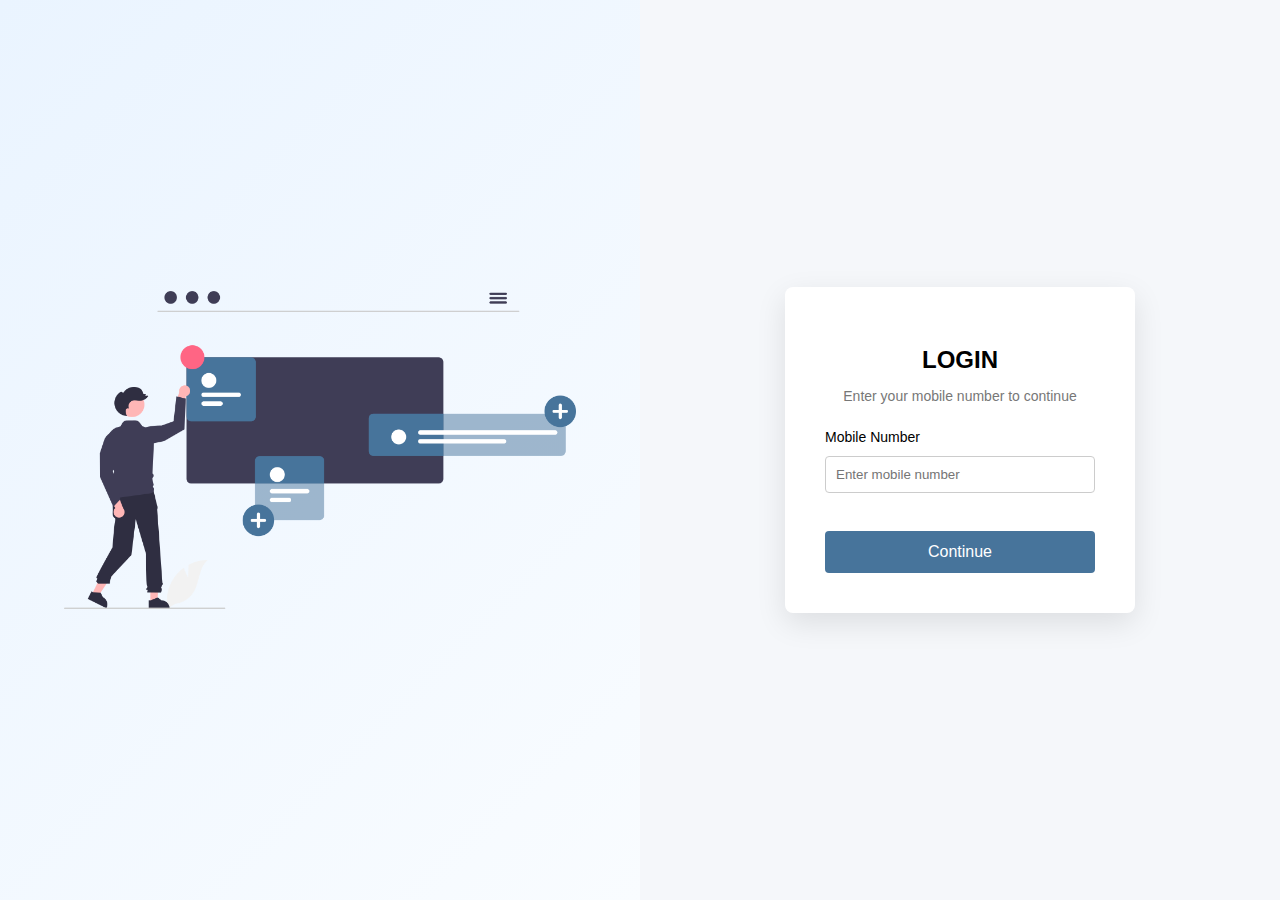
<file: index.html>
<!-- index.html -->
<!DOCTYPE html>
<html lang="en">

<head>
  <meta charset="UTF-8" />
  <title>candidateForm</title>
  <link rel="stylesheet" href="styles.css" />
</head>

<body>

  <nav class="top-nav">
    <div class="nav-left">
      <span class="app-title">Candidate Registration Form</span>
    </div>
    <div class="nav-right">
      <img src="logo.png" alt="Natco Pharma Logo" class="nav-logo">
    </div>
  </nav>

  <div class="layout">

    <!-- LEFT SIDEBAR -->
    <aside class="sidebar">
      <h3 class="sidebar-title">About you</h3>
      <ul class="step-menu">
        <li onclick="goToStep(0)">Personal</li>
        <li onclick="goToStep(1)">Family Details</li>
        <li onclick="goToStep(2)">Education & Skills</li>
        <li onclick="goToStep(3)">Experience</li>
        <li onclick="goToStep(4)">Salary & Declaration</li>
        <li onclick="goToStep(5)">Mediclaim Circular</li> <!-- ✅ NEW -->
      </ul>

    </aside>

    <div class="container">
      <form id="candidateForm">
        <!-- STEP PROGRESS BAR -->
        <div class="stepper">
          <div class="stepper-line"></div>

          <div class="stepper-step">1</div>
          <div class="stepper-step">2</div>
          <div class="stepper-step">3</div>
          <div class="stepper-step">4</div>
          <div class="stepper-step">5</div>
          <div class="stepper-step">6</div>
        </div>
        <!-- ================= STEP 1 ================= -->
        <section class="form-step active">

          <h3 class="section-title">Personal & KYC Details</h3>
          <input type="hidden" id="employeeId" name="employeeId">
          <!-- Name Row -->
          <div class="grid-2">
            <div class="form-field">
              <label>First Name</label>
              <input type="text" id="firstName" name="firstName">
            </div>
            <div class="form-field">
              <label>Last Name</label>
              <input type="text" id="lastName" name="lastName">
            </div>
          </div>

          <!-- DOB / POB -->
          <div class="grid-3">
            <div class="form-field">
              <label>Date of Birth</label>
              <input type="date" id="dob" name="dob">
            </div>
            <div class="form-field">
              <label>Place of Birth</label>
              <input type="text" pattern="[a-zA-Z ]+" id="placeOfBirth" name="placeOfBirth">
            </div>
            <div class="form-field">
              <label>Age</label>
              <input type="number" placeholder="Should be above 18" id="age" name="age" readonly>
            </div>
          </div>

          <!-- Gender -->
          <div class="gender-group">
            <label class="group-label">Gender</label>
            <div class="radio-inline">
              <label>
                <input type="radio" name="gender" value="Male">
                Male
              </label>

              <label>
                <input type="radio" name="gender" value="Female">
                Female
              </label>
            </div>
          </div>



          <!-- Personal Info -->
          <div class="grid-3">
            <div class="form-field">
              <select id="state" name="state">
                <option value="">Select State</option>
                <option value="Telangana">Telangana</option>
                <option value="Kerala">Kerala</option>
              </select>
            </div>

            <div class="form-field">
              <input placeholder="Religion" id="religion" name="religion">
            </div>

            <div class="form-field">
              <input placeholder="Nationality" id="nationality" name="nationality">
            </div>
          </div>


          <div class="grid-2">
            <div class="form-field">
              <input placeholder="Father's Name" id="fatherName" name="fatherName">
            </div>
            <div class="form-field">
              <input placeholder="Mother's Name" id="motherName" name="motherName">
            </div>
          </div>

          <!-- Marriage -->
          <div class="grid-3">
            <div class="form-field">
              <select id="maritalStatus" name="maritalStatus">
                <option value="">MaritalStatus</option>
                <option value="Single">Single</option>
                <option value="Married">Married</option>
              </select>
            </div>
            <div class="form-field">
              <input type="date" id="marriageDate" name="marriageDate">
            </div>

            <div class="form-field">
              <input type="number" id="childrenCount" placeholder="No. of Children" name="childrenCount">
            </div>
          </div>

          <!-- Address -->
          <h4>Contact & Address</h4>

          <div class="grid-2">
            <div class="form-field">
              <input placeholder="Permanent Address" id="permanentAddress" name="permanentAddress">
            </div>

            <div class="form-field">
              <input type="tel" placeholder="Permanent Mobile Number" id="mobile1" class="mobile-input" maxlength="10"
                inputmode="numeric" name="permanentMobile" readonly>
            </div>
          </div>


          <!-- Physical -->
          <h4>Physical Details</h4>
          <div class="grid-3">
            <div class="form-field">
              <input placeholder="Height (Feet'inches)" id="heightFeet" name="heightFeet">
            </div>
            <div class="form-field">
              <input placeholder="Weight (kg)" id="weight" name="weight">
            </div>
          </div>

          <div class="grid-2">
            <div class="form-field">
              <input placeholder="Identification Marks" id="identification" name="identificationMarks">
            </div>
            <div class="form-field">
              <input placeholder="Eyesight" id="eyesight" name="eyesight">
            </div>
          </div>

          <div class="grid-3">
            <div class="form-field">
              <select id="bloodGroup" name="bloodGroup">
                <option value="">Select Blood Group</option>
                <option>A+</option>
                <option>A-</option>
                <option>B+</option>
                <option>B-</option>
                <option>AB+</option>
                <option>AB-</option>
                <option>O+</option>
                <option>O-</option>
              </select>
            </div>
            <div class="form-field">
              <select id="disability" name="disability">
                <option value="">Select Physical Disability</option>
                <option>No Disability</option>
                <option>Yes</option>
              </select>
            </div>
            <div class="form-field">
              <select id="illness" name="illness">
                <option value="">select illness</option>
                <option>No Prolonged Illness</option>
                <option>Yes</option>
              </select>
            </div>
          </div>

          <div class="grid-2">
            <div class="illness-fields">
              <input placeholder="Illness Name" id="illnessName" name="illnessName">
            </div>

            <div class="illness-fields">
              <input placeholder="Illness Duration" id="illnessDuration" name="illnessDuration">
            </div>

          </div>

          <!-- KYC Details -->
          <h4>KYC Details</h4>

          <div class="grid-3">
            <div class="form-field">
              <!-- Real value stored here -->
              <input type="hidden" id="pan" name="pan">
              <!-- Masked UI input -->
              <input type="text" id="panDisplay" placeholder="PAN Number">
            </div>

            <div class="form-field">
              <input type="hidden" id="aadhaar" name="aadhaar">
              <input type="text" id="aadhaarDisplay" placeholder="Aadhaar Number">
            </div>

          </div>

          <div class="grid-3">
            <div class="form-field">
              <input type="text" placeholder="Bank Name" id="bankName" name="bankName">
            </div>
            <div class="form-field">
              <input type="hidden" id="bankAccount" name="bankAccount">
              <input type="text" id="bankAccountDisplay" placeholder="Account Number">
            </div>
          </div>

          <div class="grid-3">
            <div class="form-field">
              <input placeholder="IFSC Code" id="ifsc" name="ifsc">
            </div>
            <div class="form-field">
              <input placeholder="Branch Name" id="branch" name="branch">
            </div>
          </div>
          <div class="form-field">
            <!-- <span class="required"></span> -->
            <input type="email" id="email" name="email" placeholder="Enter Email Address" autocomplete="email">
            <small class="error-text" style="display:none;"></small>
          </div>
          <div class="form-field">
            <input type="tel" placeholder="Mobile Number" id="mobile2" class="mobile-input" maxlength="10"
              inputmode="numeric" name="alternateMobile" readonly>
          </div>
        </section>

        <!-- ================= STEP 2 ================= -->
        <section class="form-step" id="step2">
          <h3 class="section-title">Details of Family Members</h3>

          <table class="family-table">
            <thead>
              <tr>
                <th>S.No</th>
                <th>Relationship</th>
                <th>Name</th>
                <th>DOB</th>
                <th>Dependent</th>
                <th>Occupation</th>
                <th>Income</th>
              </tr>
            </thead>

            <tbody id="familyTableBody">
              <tr>
                <td>1</td>

                <td>
                  <div class="form-field">
                    <select name="family[0][relationship]">
                      <option value="">Select</option>
                      <option value="Father">Father</option>
                      <option value="Mother">Mother</option>
                      <option value="Brother">Brother</option>
                      <option value="Sister">Sister</option>
                      <option value="Spouse">Spouse</option>
                    </select>
                  </div>
                </td>

                <td>
                  <div class="form-field">
                    <input type="text" name="family[0][name]" placeholder="Full Name" readonly>
                  </div>
                </td>

                <td>
                  <div class="form-field">
                    <input type="date" name="family[0][dob]">
                  </div>
                </td>

                <td>
                  <div class="form-field">
                    <select name="family[0][dependent]">
                      <option value="">Select</option>
                      <option>Yes</option>
                      <option>No</option>
                    </select>
                  </div>
                </td>

                <td>
                  <div class="form-field">
                    <input type="text" name="family[0][occupation]" placeholder="Occupation" required>
                  </div>
                </td>

                <td>
                  <div class="form-field">
                    <input type="number" name="family[${index}][income]" min="0" max="999999">
                  </div>
                </td>
              </tr>
            </tbody>
          </table>

          <div class="add-row">
            <button type="button" onclick="addFamilyRow()">Add Row</button>
            <br><br>
          </div>
        </section>

        <!-- ================= STEP 3 ================= -->
        <section class="form-step">

          <h3 class="section-title">Education & Qualifications</h3>

          <div class="education-section">

            <!-- ================= FIXED GRADUATION ================= -->
            <h4>Graduation</h4>
            <div class="graduation-wrapper">

              <!-- First Fixed Graduation Table (NO DELETE) -->
              <table class="education-table">
                <thead>
                  <tr>
                    <th>College Name</th>
                    <th>Board / University</th>
                    <th>Degree</th>
                    <th>Stream</th>
                    <th>Joining Year</th>
                    <th>Leaving Year</th>
                    <th>Aggregate %</th>
                  </tr>
                </thead>
                <tbody>
                  <tr>
                    <td><input type="text" name="grad_college[]"></td>
                    <td><input type="text" name="grad_board[]"></td>
                    <td><input type="text" name="grad_degree[]"></td>
                    <td><input type="text" name="grad_stream[]"></td>
                    <td><input type="number" name="grad_joining[]"></td>
                    <td><input type="number" name="grad_leaving[]"></td>
                    <td><input type="number" name="grad_aggregate[]"></td>
                  </tr>
                </tbody>
              </table>

              <!-- Added graduation tables will appear here -->
              <div id="extraGraduations"></div>

            </div>

            <br>

            <!-- ================= INTERMEDIATE ================= -->
            <h4>Intermediate</h4>
            <table class="education-table">
              <thead>
                <tr>
                  <th>College Name</th>
                  <th>Board</th>
                  <th>Stream</th>
                  <th>Joining Year</th>
                  <th>Leaving Year</th>
                  <th>Aggregate %</th>
                </tr>
              </thead>
              <tbody>
                <tr>
                  <td><input type="text" name="inter_college"></td>
                  <td><input type="text" name="inter_board"></td>
                  <td><input type="text" name="inter_stream"></td>
                  <td><input type="number" name="inter_joining"></td>
                  <td><input type="number" name="inter_leaving"></td>
                  <td><input type="number" name="inter_aggregate"></td>
                </tr>
              </tbody>
            </table>

            <br>

            <!-- ================= 10TH ================= -->
            <h4>10th / Schooling</h4>
            <table class="education-table">
              <thead>
                <tr>
                  <th>School Name</th>
                  <th>Board</th>
                  <th>Joining Year</th>
                  <th>Leaving Year</th>
                  <th>Aggregate %</th>
                </tr>
              </thead>
              <tbody>
                <tr>
                  <td><input type="text" name="school_name"></td>
                  <td><input type="text" name="school_board"></td>
                  <td><input type="number" name="school_joining"></td>
                  <td><input type="number" name="school_leaving"></td>
                  <td><input type="number" name="school_aggregate"></td>
                </tr>
              </tbody>
            </table>

            <br>
            <button type="button" id="addEducationBtn">Add Education</button>
          </div>

          <hr>

          <h3 class="section-title">Skills & Personal Attributes</h3>

          <!-- Academic Achievements -->
          <div class="form-field">
            <label>Academic Achievements (if any)</label>
            <textarea placeholder="Mention academic achievements" name="academicAchievements"></textarea>
          </div>

          <!-- Professional Body -->
          <div class="form-field">
            <label>Are you a member of any professional Body/ Society ?</label>
            <select name="memberOfProfessionalBody">
              <option value="">Select</option>
              <option>Yes</option>
              <option>No</option>
            </select>

            <textarea class="conditional-details" placeholder="Give details if YES"></textarea>
          </div>

          <!-- Honors -->
          <div class="form-field">
            <label>Have you received any special Honors/ Scholarship?</label>
            <select name="specialHonors">
              <option value="">Select</option>
              <option>Yes</option>
              <option>No</option>
            </select>

            <textarea class="conditional-details" placeholder="Give details if YES"></textarea>
          </div>

          <!-- Publications -->
          <div class="form-field">
            <label>Details of papers Presented / Publications made.</label>
            <textarea placeholder="Topics, dates, details"></textarea>
          </div>

          <!-- Extra Curricular Activities -->
          <div class="form-field" id="extraCurricularSection">
            <label class="field-label">EXTRA CURRICULAR ACTIVITIES:</label>

            <table class="activity-table">
              <thead>
                <tr>
                  <th>Literary / Cultural</th>
                  <th>Sports</th>
                  <th>Hobbies</th>
                </tr>
              </thead>
              <tbody>
                <tr>
                  <td>
                    <textarea id="activityLiterary" name="activityLiterary" placeholder="Literary / Cultural"
                      rows="5"></textarea>
                  </td>
                  <td>
                    <textarea id="activitySports" name="activitySports" placeholder="Sports" rows="5"></textarea>
                  </td>
                  <td>
                    <textarea id="activityHobbies" name="activityHobbies" placeholder="Hobbies" rows="5"></textarea>
                  </td>
                </tr>
              </tbody>
            </table>

            <!-- ✅ FIELD LEVEL ERROR (REQUIRED) -->
            <small class="error-text" id="extraCurricularError" style="display:none;">
              Enter at least one Extra‑Curricular activity
            </small>
          </div>

          <!-- Languages -->
          <div class="form-field">
            <table class="language-table" id="languageTable">
              <thead>
                <tr>
                  <th>Language</th>
                  <th>Speak</th>
                  <th>Read</th>
                  <th>Write</th>
                  <th>Mother Tongue</th>
                </tr>
              </thead>
              <tbody>
                <!-- Fixed English -->
                <tr>
                  <td>English</td>
                  <td><input type="checkbox" name="lang_english_speak"></td>
                  <td><input type="checkbox" name="lang_english_read"></td>
                  <td><input type="checkbox" name="lang_english_write"></td>
                  <td><input type="radio" name="motherTongue" value="english">
                  </td>
                </tr>

                <!-- Fixed Hindi -->
                <tr>
                  <td>Hindi</td>
                  <td><input type="checkbox" name="lang_hindi_speak"></td>
                  <td><input type="checkbox" name="lang_hindi_read"></td>
                  <td><input type="checkbox" name="lang_hindi_write"></td>
                  <td><input type="radio" name="motherTongue" value="hindi">
                  </td>
                </tr>
              </tbody>
            </table>

            <button type="button" id="addLanguageBtn" class="btn-add">
              + Add Language
            </button>
            <small class="error-text" id="languageError" style="display:none;">
              Select at least one language or add a new one.
            </small>
          </div>


          <!-- Strengths / Weaknesses / Values -->
          <div class="grid-3">
            <div class="form-field">
              <textarea id="strengths" name="strengths" placeholder="List three of your major strengths "></textarea>
            </div>
            <div class="form-field">
              <textarea id="Weaknesses" name="Weaknesses" placeholder="List your major weaknesses "></textarea>
            </div>
            <div class="form-field">
              <textarea id="Values" name="Values"
                placeholder="Mention three things/ concepts/ practices/ ideas etc. that you value most in your life. "></textarea>
            </div>
          </div>
        </section>

        <!-- ================= STEP 4 ================= -->
        <section class="form-step">

          <h3 class="section-title">Experience Details</h3>

          <h4>Total Experience</h4>
          <div class="grid-2">
            <div class="form-field">
              <input type="number" placeholder="Total Experience (Years)" id="expYears" name="expYears">
            </div>
            <div class="form-field">
              <input type="number" placeholder="Total Experience (Months)" id="expMonths" name="expMonths">
            </div>
          </div>

          <hr>

          <div id="employmentHistory">

            <h4>Employment History (Present to Past)</h4>

            <!-- UAN Number (Conditional) -->
            <div class="form-field" id="uanContainer" style="display:none;">
              <input type="text" id="uan" name="uan" placeholder="UAN Number" maxlength="12" inputmode="numeric">
            </div>

            <div class="grid-2">
              <div class="form-field">
                <input type="text" placeholder="Company Name" name="companyName">
              </div>
              <div class="form-field">
                <input type="text" placeholder="Company Location / Head Office" name="companyLocation">
              </div>
            </div>

            <div class="grid-2">
              <div class="form-field">
                <label>
                  <h6>From</h6>
                  <input type="date" placeholder="From Date" id="expFrom" name="expFrom">
                </label>
              </div>
              <div class="form-field">
                <label>
                  <h6>To</h6>
                  <input type="date" placeholder="To Date / Till Date" id="expTo" name="expTo">
                </label>
              </div>
            </div>

            <div class="grid-2">
              <div class="form-field">
                <input type="text" placeholder="Designation" name="designation">
              </div>
              <div class="form-field">
                <input type="text" placeholder="Reporting To (Name / Designation)" name="reportingTo">
              </div>
            </div>

            <div class="form-field">
              <label>Job Responsibilities</label>
              <textarea placeholder="Describe your responsibilities" name="jobResponsibilities"></textarea>
            </div>

            <div class="grid-2">
              <div class="form-field">
                <input type="number" placeholder="Gross Salary While Leaving" name="grossSalaryLeaving">
              </div>
              <div class="form-field">
                <input type="text" placeholder="Reason for Leaving" id="reasonForLeaving" name="reasonForLeaving">
              </div>
            </div>

          </div>

          <br>

          <div id="assignmentsHandled">
            <h3 class="section-title">ASSIGNMENTS HANDLED</h3>
            <h6>(For Sales / Marketing / Product Management Position)</h6>

            <div class="form-field">
              <label>Company &amp; Head Quarters</label>
              <input type="text" placeholder="Company &amp; Head Quarters" name="assignmentCompany">
            </div>

            <div class="form-field">
              <label>Name of Major Products Handled</label>
              <textarea placeholder="Name of Major Products Handled" name="assignmentProducts"></textarea>
            </div>

            <div class="form-field">
              <label>Territories where worked / Currently Operating</label>
              <input type="text" name="assignmentTerritory">
            </div>

            <div class="form-field">
              <label>Your Major Contribution</label>
              <input type="text" name="assignmentContribution">
            </div>
          </div>
        </section>

        <!-- ================= STEP 5 ================= -->
        <section class="form-step">
          <div id="salarySection">
            <h3 class="section-title">Present Salary (Gross) – Monthly Breakup</h3>

            <table class="family-table">
              <thead>
                <tr>
                  <th>(a) Monthly Benefits</th>
                  <th>Rs.</th>
                  <th>(b) Deferred Benefits</th>
                  <th>Rs.</th>
                  <th>(c) Statutory & Security Benefits</th>
                  <th>Rs.</th>
                </tr>
              </thead>
              <tbody>
                <tr>
                  <td>Basic</td>
                  <td><input type="number" name="salary_basic"></td>
                  <td>LTA</td>
                  <td><input type="number" name="salary_lta"></td>
                  <td>PF</td>
                  <td><input type="number" name="salary_pf"></td>
                </tr>
                <tr>
                  <td>DA</td>
                  <td><input type="number" name="salary_da"></td>
                  <td>Medical</td>
                  <td><input type="number" name="salary_medical"></td>
                  <td>Gratuity</td>
                  <td><input type="number" name="salary_gratuity"></td>
                </tr>
                <tr>
                  <td>Conveyance Allowance</td>
                  <td><input type="number" name="salary_conveyance"></td>
                  <td>Bonus / Ex‑gratia</td>
                  <td><input type="number" name="salary_bonus"></td>
                  <td>Superannuation</td>
                  <td><input type="number" name="salary_superannuation"></td>
                </tr>
                <tr>
                  <td>Education Allowance</td>
                  <td><input type="number" name="salary_education"></td>
                  <td>Others</td>
                  <td><input type="number" id="monthlyOthers" name="monthlyOthers"></td>
                  <td>Others</td>
                  <td><input type="number" id="statutoryOthers" name="statutoryOthers"></td>
                </tr>
                <tr>
                  <td>House Rent Allowance</td>
                  <td><input type="number" name="salary_hra"></td>
                  <td></td>
                  <td></td>
                  <td></td>
                  <td></td>
                </tr>
              </tbody>
            </table>

            <br>

            <div class="grid-3">
              <div class="form-field"><input type="number" id="totalA" placeholder="Total (a)"></div>
              <div class="form-field"><input type="number" id="totalB" placeholder="Total (b)"></div>
              <div class="form-field"><input type="number" id="totalC" placeholder="Total (c)"></div>
            </div>

            <div class="grid-2">
              <div class="form-field">
                <label>Total Earnings Per Month (a+b+c)</label>
                <input type="number" id="monthlyTotal">
              </div>
              <div class="form-field">
                <label>Total Earnings Per Annum</label>
                <input type="number" id="annualTotal">
              </div>
            </div>

            <div class="form-field">
              <label>Details of other perquisites</label>
              <textarea name="otherPerquisites"></textarea>
            </div>
          </div>
          <hr>

          <h4>Loan Details</h4>

          <div class="form-field">
            <label>Have you availed any loan facility?</label>
            <select id="loanAvailed" name="loanAvailed">
              <option value="">-- Select --</option>
              <option value="Yes">Yes</option>
              <option value="No">No</option>
            </select>
          </div>

          <div class="grid-2" id="loanFields" style="display:none;">
            <div class="form-field">
              <input id="loanPurpose" placeholder="Purpose of Loan" name="loanPurpose">
            </div>
            <div class="form-field">
              <input id="loanAmount" type="text" placeholder="Loan Amount" name="loanAmount" min="0" maxlength="8"
                inputmode="numeric">
            </div>
            <div class="form-field">
              <input id="loanBalance" type="text" placeholder="Balance Amount" name="loanBalance" min="0" maxlength="8"
                inputmode="numeric">
            </div>
            <div class="form-field">
              <input id="loanSalary" type="text" placeholder="Expected Salary" name="loanSalary" min="0" maxlength="8"
                inputmode="numeric">
            </div>
          </div>

          <div id="referenceSection">
            <h3 class="section-title">References</h3>
            <p>Two referees (at least one from present / past employer)</p>

            <table class="family-table">
              <thead>
                <tr>
                  <th>S.No</th>
                  <th>Name</th>
                  <th>Occupation</th>
                  <th>Address & Telephone No.</th>
                </tr>
              </thead>
              <tbody>
                <tr>
                  <td>1</td>
                  <td><input name="ref[0][name]"></td>
                  <td><input name="ref[0][occupation]"></td>
                  <td><input name="ref[0][address]"></td>
                </tr>
                <tr>
                  <td>2</td>
                  <td><input name="ref[1][name]"></td>
                  <td><input name="ref[1][occupation]"></td>
                  <td><input name="ref[1][address]"></td>
                </tr>
              </tbody>
            </table>

            <div class="form-field">
              <label>Do you have any objection if we refer to your employer?</label>
              <select name="objectionToRefer">
                <option>Select</option>
                <option>Yes</option>
                <option>No</option>
              </select>
            </div>
          </div>
          <br>
          <hr>
          <section id="otherParticulars">
            <h3 class="section-title">Other Particulars</h3>

            <div class="grid-2">
              <div class="form-field">
                <input type="number" placeholder="How soon can you join (Days)" name="joiningDays">
              </div>

              <div class="form-field">
                <select name="interviewedBefore" id="interviewedBefore">
                  <option>Have you been interviewed by us before?</option>
                  <option>Yes</option>
                  <option>No</option>
                </select>
              </div>
            </div>
            <div id="interviewDetails" style="display: none;">
              <div class="grid-3">
                <div class="form-field"><input type="date" placeholder="Date" name="interviewDate" id="interviewDate">
                </div>
                <div class="form-field"><input placeholder="Place" name="interviewPlace" id="interviewPlace"></div>
                <div class="form-field"><input placeholder="Name of Interviewer" name="interviewerName"
                    id="interviewerName"></div>
              </div>

              <div class="form-field"><input placeholder="For which post" name="interviewPost" id="interviewPost"></div>
            </div>
          </section>
          <hr>

          <h3 class="section-sep">DECLARATION</h3>

          <div class="declaration-text">
            <p class="declaration-paragraph">
              I hereby declare and certify that all the information provided by me in this
              application form is true and genuine to the best of my knowledge. Should any
              information given above be found fraudulent/false, the management of Natco
              Pharma Limited is at liberty to take any action against me as deemed fit
              including termination of my services.
            </p>

            <div class="form-field declaration-agree">
              <input type="checkbox" id="declaration" name="declarationAgreed">
              <label for="declaration">I agree to the above declaration</label>
            </div>

            <div class="grid-2 bottom-section">
              <div class="form-field">
                <label>DATE</label>
                <input type="date" id="declDate" name="declarationDate">
              </div>

              <div class="form-field">
                <label>PLACE</label>
                <input type="text" id="declPlace" name="declarationPlace">
              </div>
            </div>

            <div class="form-field right">
              <img src="signature.png" class="signature-img">
              <span class="label">Signature of the Applicant</span>
            </div>

            <hr>
        </section>

        <!-- ================= STEP 6 ================= -->
        <section class="form-step step-circular" data-step="6">
          <input type="hidden" id="mediclaimConsent" name="mediclaimConsent">
          <main class="page a4 portrait">

            <!-- HEADER -->
            <header class="page-header">
              <h1 class="doc-title">CIRCULAR</h1>

              <div class="org">
                <div class="org-sub">NATCO PHARMA LIMITED</div>
                <br>
                <div class="org-name">To</div>
                <div class="org-sub">Field Force (Additions)</div>
              </div>

              <br />

              <!-- Mediclaim Choice -->
              <div class="enroll-question">
                <span class="question-text">
                  Are you interested to enrol in Company Mediclaim policy?
                </span>

                <div class="radio-group">
                  <label>
                    <input type="radio" name="mediclaim" id="mediclaimYes" value="Yes">
                    Yes
                  </label>

                  <label>
                    <input type="radio" name="mediclaim" id="mediclaimNo" value="No">
                    No
                  </label>
                </div>
              </div>

              <hr>

              <div id="mediclaimDetails" style="display:none;">
                <!-- INTRO -->
                <section class="intro">
                  <p>Dear All,</p>
                  <p>
                    It is proposed to cover the Field Employees under Group Mediclaim Policy.
                    Therefore, you are requested to provide the family details immediately.
                  </p>
                </section>

                <!-- EMPLOYEE DETAILS -->
                <section class="employee-block">
                  <h2 class="section-title">Employee Details</h2>

                  <div class="grid grid-3">
                    <div class="field">
                      <label>Name of the Employee</label>
                      <div class="line" data-bind="firstName lastName"></div>
                    </div>

                    <div class="field">
                      <label>D.O.B.</label>
                      <div class="line short" data-bind="dob"></div>
                    </div>

                    <div class="field">
                      <label>Emp. No.</label>
                      <div class="line short" data-bind="employeeId"></div>
                    </div>
                  </div>
                </section>

                <!-- FAMILY DETAILS -->
                <section class="family-block">
                  <h2 class="section-title">
                    Family Members details <span class="muted">(As Per Aadhaar)</span>
                  </h2>

                  <div class="table-wrap">
                    <table class="table family-table">
                      <thead>
                        <tr>
                          <th>S.No.</th>
                          <th>Relation</th>
                          <th>Gender</th>
                          <th>Name</th>
                          <th>Date of Birth</th>
                        </tr>
                      </thead>
                      <tbody id="mediclaimFamilyBody">
                        <!-- JS will auto‑populate from Step‑2 -->
                      </tbody>
                    </table>
                  </div>

                  <div class="signature-row right">
                    <div class="signature-block">
                      <img src="signature.png" class="signature-img" alt="Signature">
                      <span class="label">Signature of the Employee</span>
                    </div>

                    <div class="date-block">
                      <span class="label">Date</span>
                      <div class="line short" data-bind="today"></div>
                    </div>
                  </div>

                </section>

                <!-- NOTE -->
                <section class="note-block">
                  <h2 class="section-title">Note</h2>
                  <p>
                    Our Group Mediclaim enrollment will be possible at the time of joining
                    or at the time of renewal. Mid‑term requests will not be processed.
                  </p>

                  <br />

                  <p>
                    If you are interested to avail Mediclaim facility, every month
                    grade‑wise deduction details are as follows for your reference:
                  </p>

                  <table class="table deduction-table table-wrap narrow">
                    <thead>
                      <tr>
                        <th>Grade</th>
                        <th class="right">Monthly Deduction (₹)</th>
                      </tr>
                    </thead>
                    <tbody>
                      <tr>
                        <td>BDE(T) & BDE</td>
                        <td class="right">1,000</td>
                      </tr>
                      <tr>
                        <td>ASE / ABDM / RMM</td>
                        <td class="right">1,400</td>
                      </tr>
                      <tr>
                        <td>Sr. RMM & ABOVE</td>
                        <td class="right">1,600</td>
                      </tr>
                    </tbody>
                  </table>
                </section>
              </div>
          </main>
        </section>

        <!-- Navigation -->
        <div class="nav-buttons">
          <button type="button" id="prevBtn">Previous</button>
          <button type="button" id="nextBtn">Next</button>
          <button type="submit" id="submitBtn">Submit</button>
        </div>

      </form>
    </div> <!-- container -->
  </div> <!-- layout -->

  <!-- <div id="thankYouScreen" style="display:none; text-align:center; padding:60px;">
    <h2>Thank You!</h2>
    <p>Your application has been submitted successfully.</p>
  </div> -->

  <script src="offline-db.js"></script>
  <script src="form.js"></script>

  <script>
    if ("serviceWorker" in navigator) {
      navigator.serviceWorker.register("./service-worker.js");

    }
  </script>
</body>

</html>
</file>
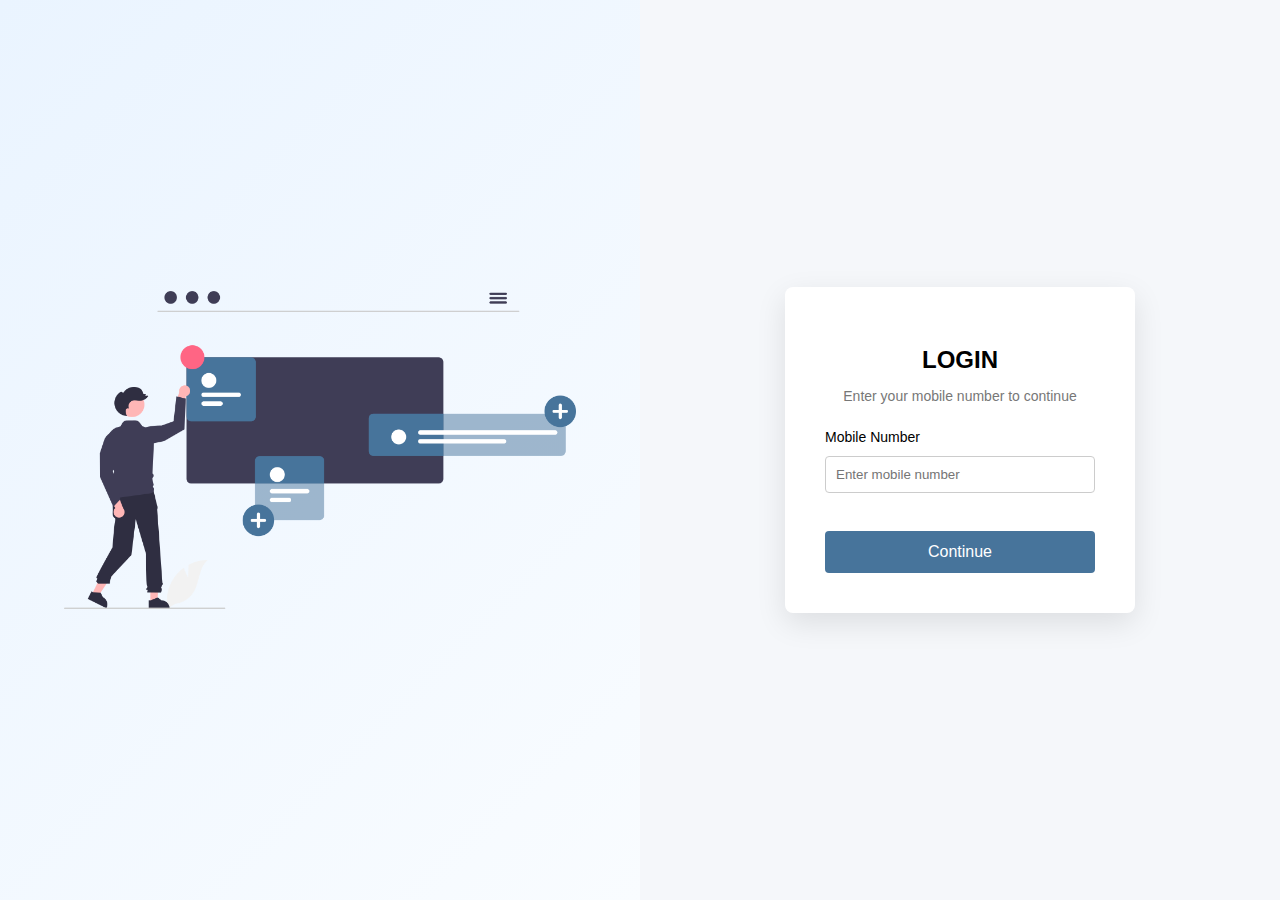
<file: form.html>
<!DOCTYPE html>
<html lang="en">
<head>
    <meta charset="UTF-8">
    <title>Candidate Details</title>
    <script src="https://cdn.tailwindcss.com"></script>
</head>

<body
  class="min-h-screen flex items-center justify-center bg-cover bg-center"
  style="background-image: url('background.jpeg');"
>   

<div class="bg-white w-full max-w-md p-8 rounded-xl shadow-2xl">

    <h2 class="text-2xl font-bold text-center mb-6">Candidate Details</h2>

    <form id="candidateForm" class="space-y-4">

        <div>
            <label class="block text-sm font-medium text-gray-700 mb-1">Title</label>
            <select
                id="title"
                name="titleId"
                required
                class="w-full px-4 py-2 border rounded-lg">
                <option value="">Select title</option>
                <option value="1">Mr</option>
                <option value="2">Ms</option>
            </select>
        </div>

        <input
            id="fullName"
            name="fullName"
            type="text"
            placeholder="Full Name"
            required
            class="w-full p-2 border rounded"
        >

        <input
            id="email"
            name="email"
            type="email"
            placeholder="Email"
            required
            class="w-full p-2 border rounded"
        >

        <input
            id="phone"
            name="phone"
            type="text"
            placeholder="Phone Number"
            required
            class="w-full p-2 border rounded"
        >

        <input
            id="date"
            name="dob"
            type="date"
            required
            class="w-full p-2 border rounded"
        >

        <div>
            <label class="block font-medium">Gender</label>
            <div class="flex gap-4">
                <label>
                    <input type="radio" name="gender" value="Male" required> Male
                </label>
                <label>
                    <input type="radio" name="gender" value="Female" required> Female
                </label>
            </div>
        </div>
        <select
            id="state"
            name="state"
            required
            class="w-full p-2 border rounded"
        >
            <option value="">Select State</option>
            <option value="A">A</option>
            <option value="B">B</option>
        </select>
        <input
            id="city"
            name="city"
            type="text"
            placeholder="City"
            required
            class="w-full p-2 border rounded"
        >
        <input
            id="aadhaar"
            name="aadhaar"
            type="text"
            maxlength="12"
            pattern="[0-9]{12}"
            placeholder="Aadhaar Number"
            required
            class="w-full p-2 border rounded"
        >
        <input
            id="bankAccount"
            name="bankAccount"
            type="text"
            placeholder="Bank Account Number"
            required
            class="w-full p-2 border rounded"
        >

        <button
            type="submit"
            class="w-full bg-indigo-600 text-white py-2 rounded hover:bg-indigo-700"
        >
            Submit
        </button>

    </form>

    <p id="status" class="mt-4 text-center font-semibold"></p>
</div>

<script src="form.js"></script>
</body>
</html>
</file>
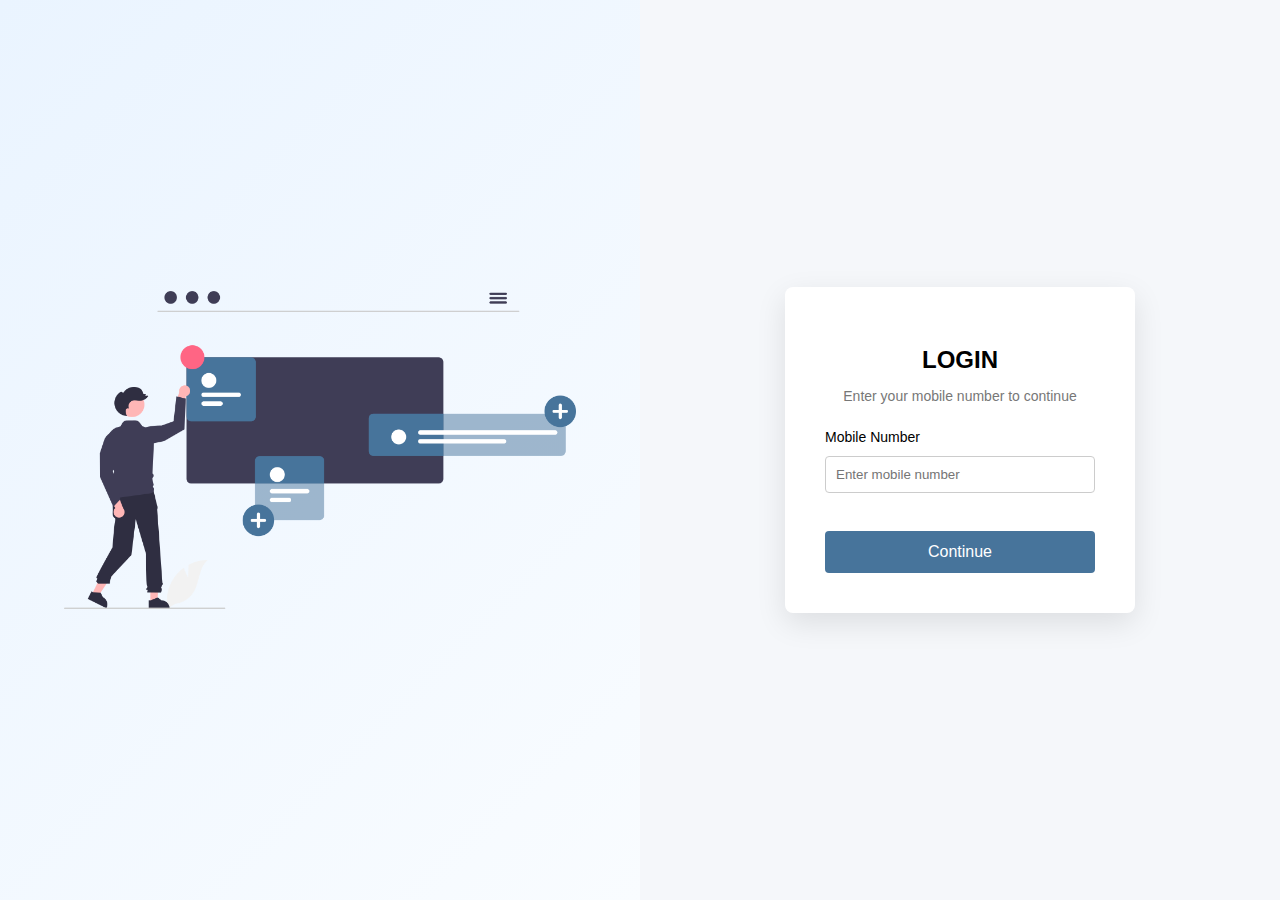
<file: login.html>
<!-- //login.html -->
<!DOCTYPE html>
<html lang="en">

<head>
  <meta charset="UTF-8" />
  <title>Login</title>
  <link rel="stylesheet" href="styles.css" />
  <link rel="manifest" href="manifest.json">
</head>

<body>

  <div class="login-wrapper">

    <!-- LEFT IMAGE SECTION -->
    <div class="login-left">
      <img src="loginbg1.png" alt="Login Illustration" />
    </div>

    <!-- RIGHT FORM SECTION -->
    <div class="login-right">
      <form id="loginForm">

        <h2 class="login-title">LOGIN</h2>
        <p class="login-subtitle">Enter your mobile number to continue</p>

        <div class="form-field">
          <label for="loginMobile">Mobile Number</label>
          <input type="text" id="loginMobile" maxlength="10" placeholder="Enter mobile number" required />
          <small class="error-text"></small>
        </div>

        <button type="submit" class="login-btn">Continue</button>

      </form>
    </div>

  </div>

  <script src="login.js"></script>
  <script>
    if ('serviceWorker' in navigator) {
      window.addEventListener('load', () => {
        navigator.serviceWorker.register('./service-worker.js')
          .then(reg => console.log('Service Worker registered', reg))
          .catch(err => console.log('Service Worker registration failed', err));
      });
    }
  </script>
</body>

</html>
</file>
<file: styles.css>
/* ================= GLOBAL ================= */
* {
  box-sizing: border-box;
  font-family: Arial, sans-serif;
}

body {
  margin: 0;
  min-height: 100vh;
  background: url("BG4.2.jpg") center / cover no-repeat fixed;

}

/*LOGIN PAGE------------*/
/* ===== LOGIN PAGE ===== */
.login-wrapper {
  display: flex;
  min-height: 100vh;
  background: #f5f7fa;
}

.login-left {
  flex: 1;
  display: flex;
  align-items: center;
  justify-content: center;
  background: linear-gradient(135deg, #eaf4ff, #f9fcff);
}

.login-left img {
  max-width: 80%;
}

.login-right {
  flex: 1;
  display: flex;
  align-items: center;
  justify-content: center;
}

#loginForm {
  background: #fff;
  padding: 40px;
  width: 350px;
  border-radius: 8px;
  box-shadow: 0 10px 30px rgba(0, 0, 0, 0.1);
}

.login-title {
  text-align: center;
  margin-bottom: 10px;
}

.login-subtitle {
  text-align: center;
  color: #777;
  font-size: 14px;
  margin-bottom: 25px;
}


.form-field label {
  display: block;
  font-size: 14px;
  margin-bottom: 5px;
}

.form-field input {
  width: 100%;
  padding: 10px;
  border: 1px solid #ccc;
  border-radius: 4px;
}

.login-btn {
  width: 100%;
  padding: 12px;
  background: #47749b;
  border: none;
  color: white;
  font-size: 16px;
  border-radius: 4px;
  margin-top: 20px;
  cursor: pointer;
}

.login-btn:hover {
  background: #1c486e;
}

.form-field {
  margin-bottom: 18px;
  position: relative;
}

/* Error message space is reserved */

.error-text {
  position: static;     /* IMPORTANT */
  display: block;
  margin-top: 4px;
  font-size: 12px;
  color: #d32f2f;
  line-height: 1.4;
}

.form-step {
  position: relative;
  padding-bottom: 80px;
  /* space for error + buttons */
  display: none;
}


.conditional-details {
  display: none;
}

.step-error {
  position: relative;
  /* ✅ NOT absolute */
  margin-bottom: 20px;
  /* ✅ creates space below */
  padding: 10px 14px;
  background: rgba(211, 47, 47, 0.12);
  color: #b71c1c;
  font-size: 14px;
  border-left: 4px solid #d32f2f;
  border-radius: 4px;
}

.app-title {
  font-family: Georgia, 'Times New Roman', Times, serif;
  font-size: x-large;
  font-weight: bold;
  font-style: italic;
  color: #47749b;
  ;
}



/* ================= TOP NAV ================= */
.top-nav {
  position: fixed;
  top: 0;
  left: 0;
  height: 100px;
  width: 100%;
  background: #fff;
  display: flex;
  justify-content: space-between;
  align-items: center;
  padding: 0 24px;
  box-shadow: 0 2px 8px rgba(0, 0, 0, .1);
  z-index: 1000;
}

.nav-logo {
  height: 100px;
}

/* ================= LAYOUT ================= */
.layout {
  display: flex;
  margin-top: 120px;
  /* BELOW NAVBAR */
}

/* ================= SIDEBAR ================= */
.sidebar {
  position: fixed;
  top: 120px;
  font-style: italic;
  left: 0;
  width: 260px;
  /* height: 85vh; */
  height: calc(100vh - 120px);
  border-radius: 10px;
  background-image: url("sideimg1.jpg");
  background-repeat: no-repeat;
  background-position: center center;
  background-size: cover;

}

.sidebar-title {
  text-align: center;
  margin-bottom: 20px;
  border-bottom: 1px solid #acb5c4;
  padding-bottom: 10px;
}

.step-menu {
  list-style: none;
  color: #000000;
  padding: 0;
  margin: 0;
}

.step-menu li {
  padding: 12px;
  margin-bottom: 8px;
  border-radius: 6px;
  cursor: pointer;
  transition: background .3s;
}

.step-menu li:hover {
  background: #b1a699;
}

.step-menu li.active {
  background: #47749b;
  /* #254757; */
  /* #47749b; */
  font-weight: bold;
}

.stepper {
  position: relative;
  display: flex;
  justify-content: space-between;
  align-items: center;
  margin: 20px 0 40px;
}

.stepper-line {
  position: absolute;
  top: 50%;
  left: 0;
  right: 0;
  height: 3px;
  background: #d1d5db;
  z-index: 0;
}

.stepper-step {
  width: 40px;
  height: 40px;
  background: white;
  border: 2px solid #47749b;
  border-radius: 50%;
  display: flex;
  align-items: center;
  justify-content: center;
  font-weight: bold;
  color: #000000;
  z-index: 1;
}

.stepper-step.active {
  background: #47749b;
  color: white;
}

.stepper-step.completed {
  background: #47749b;
  color: white;
}


/* ================= MAIN CONTAINER ================= */
.container {
  flex: 1;
  margin-left: 260px;
  padding: 20px;
}


.container>form {
  max-width: 950px;
  margin: 0 auto 40px;
  background: #ffffffbb;
  padding: 20px 30px;
  border-radius: 10px;
}

.gender-group {
  /* margin: 15px 0; */
  position: relative;
  margin-bottom: 28px;

}

.group-label {
  display: block;
  font-weight: 600;
  margin-bottom: 6px;
}

/* Highlight gender group on error */
.gender-group.error {
  border: 1.5px solid #d32f2f;
  background: rgba(211, 47, 47, 0.06);
  border-radius: 6px;
  padding: 12px;
}

.radio-inline {
  accent-color: #47749b;
  display: flex;
  gap: 25px;
  align-items: center;
}


.radio-inline label {
  display: flex;
  align-items: center;
  gap: 6px;
  cursor: pointer;
}


/* ================= FORM STEPS ================= */

.form-step.active {
  display: block;
}

/* ================= FAMILY TABLE ================= */
.family-table {
  width: 100%;
  border-collapse: collapse;
  margin-top: 10px;
}

.family-table th,
.family-table td {
  border: 1px solid #ddd;
  padding: 6px;
}

.add-row {
  margin-top: 10px;
}

/* ================= GRID HELPERS ================= */
.grid-2 {
  display: grid;
  grid-template-columns: repeat(2, 1fr);
  gap: 15px;
}

.grid-3 {
  margin-top: 12px;
  display: grid;
  grid-template-columns: repeat(3, 1fr);
  gap: 15px;
}

/* Step‑3 grid field error spacing */
.grid-2 .form-field,
.grid-3 .form-field {
  margin-bottom: 24px;
  /* more space for error text */
}

.grid-3 .error-text {
  bottom: -20px;
}


/* ================= INPUTS ================= */
input,
select,
textarea {
  width: 100%;
  padding: 10px;
  margin-top: 6px;
  border-radius: 5px;
  border: 1px solid #ccc;
}

textarea {
  min-height: 80px;
}

/* ================= BUTTONS ================= */
.nav-buttons {
  display: flex;
  justify-content: space-between;
  margin-top: 25px;
}

button {
  padding: 10px 18px;
  background: #47749b;
  color: #fff;
  border: none;
  border-radius: 5px;
  cursor: pointer;
}

button:hover {
  background: #365b7a;
}

#submitBtn {
  display: none;
}

button:disabled {
  opacity: 0.6;
  cursor: not-allowed;
}

/* ================= RESPONSIVE ================= */
@media (max-width: 900px) {
  .sidebar {
    display: none;
  }

  .container {
    margin-left: 0;
    width: 100%;
  }

  .grid-2,
  .grid-3 {
    grid-template-columns: 1fr;
  }
}


input.error,
select.error,
textarea.error {
  border-color: #be2525;
}

.form-step.shake {
  animation: shake 0.35s ease-in-out;
}


.shake {
  animation: shake 0.3s;
}

@keyframes shake {
  0% {
    transform: translateX(0);
  }

  25% {
    transform: translateX(-4px);
  }

  50% {
    transform: translateX(4px);
  }

  75% {
    transform: translateX(-4px);
  }

  100% {
    transform: translateX(0);
  }
}

.helper-text {
  font-size: 0.8rem;
  color: #6b7280;
  margin-top: 4px;
}

.declaration-text {
  margin-top: 16px;
}

/* declaration text */
.declaration-paragraph {
  margin-bottom: 14px;
  line-height: 1.6;
  text-align: justify;
}

/* checkbox + label row */
.declaration-agree {
  display: inline-flex;
  align-items: center;
  gap: 10px;
}

/* checkbox sizing & alignment */
.declaration-agree input[type="checkbox"] {
  width: 16px;
  height: 16px;
  margin: 0;
  /* ✅ remove browser default offset */
  cursor: pointer;
}

/* label styling */
.declaration-agree label {
  line-height: 1.4;
  cursor: pointer;
  user-select: none;
}

.already-filled {
  max-width: 420px;
  margin: 120px auto;
  text-align: center;
}

.already-filled button {
  padding: 10px 20px;
  font-size: 16px;
  cursor: pointer;
}

/* ===== Step‑6 inside wizard ===== */
.form-step.step-circular {
  padding: 0;
}

.form-step.step-circular .page.a4 {
  box-shadow: none;
  margin: 0 auto;
}

@media screen {
  .form-step.step-circular {
    max-width: 900px;
    margin: auto;
  }
}

#mediclaimDetails {
  display: none;
}

.family-table input[readonly] {
  cursor: not-allowed;
  background: #f3f3f3;
}

.doc-title {
  font-size: large;
  font-weight: bold;
  text-align: center;
  margin-bottom: 10px;
}


.language-table {
  width: 100%;
  border-collapse: collapse;
  margin-top: 28px;
}

.language-table th,
.language-table td {
  border: 1px solid #ddd;
  padding: 6px;
  text-align: center;
}

.language-table th:first-child,
.language-table td:first-child {
  text-align: left;
}

.btn-add {
  margin-top: 10px;
  padding: 6px 12px;
  border: 1px solid rgb(62, 57, 82);
  background: white;
  color: #145b98;
  cursor: pointer;
}

.btn-add:hover {
  background: #47749b;
  color: white;
}

.activity-table {
  width: 100%;
  border-collapse: collapse;

}

.activity-table th,
.activity-table td {
  border: 1px solid #ddd;
  padding: 6px;
  vertical-align: top;
}

.activity-table textarea {
  width: 100%;
  resize: vertical;
  box-sizing: border-box;
}

.employee-block {
  margin-bottom: 24px;
}

.employee-block .section-title {
  font-size: 16px;
  font-weight: 600;
  margin-bottom: 12px;
  border-bottom: 1px solid #ccc;
  padding-bottom: 6px;
}

.grid {
  display: grid;
  gap: 12px;
}

.field label {
  font-size: 12px;
  color: #555;
  margin-bottom: 4px;
  display: block;
}

.field .line {
  min-height: 18px;
  border-bottom: 1px solid #000;
  font-size: 14px;
  padding-bottom: 2px;
}

.field .line.short {
  max-width: 120px;
}

.deduction-table {
  width: 100%;
  border-collapse: collapse;
  margin-top: 20px;
  font-size: 14px;
}

.deduction-table th,
.deduction-table td {
  border: 1px solid #000;
  padding: 8px 10px;
}

.deduction-table th {
  background-color: #f3f3f3;
  font-weight: 600;
  text-align: left;
}

.deduction-table .right {
  text-align: right;
}

.table-wrap {
  overflow-x: auto;
}

.table-wrap.narrow {
  max-width: 420px;
}


@media print {
  .deduction-table th {
    background-color: #eaeaea !important;
  }
}

/* .form-step.step-circular{
  background-color: white;
} */

/* Prevent row height jump */

.education-section {
  margin-top: 15px;
}

.education-table {
  width: 100%;
  border-collapse: collapse;
}

.education-table th,
.education-table td {
  border: 1px solid #ddd;
  padding: 6px;
  text-align: center;
  vertical-align: top;
}

.education-table th {
  font-weight: 500;
}

.education-table input {
  width: 100%;
  padding: 6px;
  box-sizing: border-box;
}

.education-table .error-text {
  position: static;
  display: block;
  margin-top: 4px;
}


.btn-delete {
  margin-top: 8px;
  background: #0c0303;
  color: #fff;
  border: none;
  padding: 5px 10px;
  cursor: pointer;
}

.btn-delete:hover {
  opacity: 0.85;
}

.form-step.step-circular {
  background: #ffffff;
  padding: 30px;
  border-radius: 8px;
}

.enrol-question {
  display: flex;
  align-items: center;
  gap: 20px;
  margin: 15px 0;
}

.enrol-question .question-text {
  font-weight: 600;
}

.radio-group {
  display: flex;
  gap: 25px;
}

.radio-group label {
  display: flex;
  align-items: center;
  gap: 6px;
  cursor: pointer;
}

.signature-row.right {
  display: flex;
  justify-content: flex-end;
  align-items: flex-end;
  gap: 40px;
  margin-top: 30px;
}

.signature-block {
  text-align: center;
}

.signature-img {
  width: 160px;
  height: auto;
  display: block;
  margin-bottom: 6px;
}

.date-block {
  text-align: center;
}

.line {
  width: 160px;
  border-bottom: 1px solid #000;
  height: 20px;
}

.line.short {
  width: 120px;
}

.label {
  font-size: 13px;
  display: block;
}
</file>
